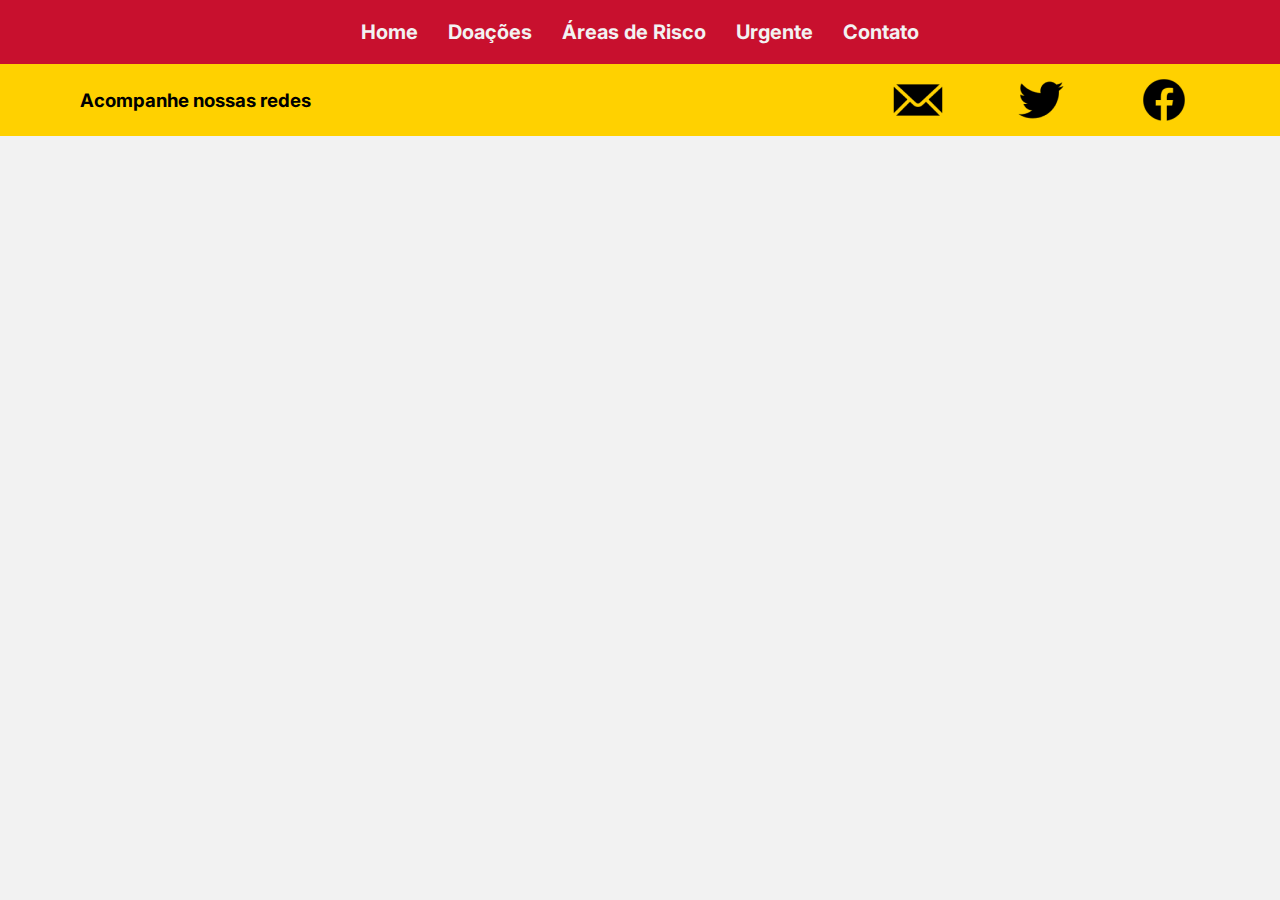
<file: recode-pro-main/index.html>
<!DOCTYPE html>
<html lang="pt-br">
<head>
    <meta charset="UTF-8">
    <meta name="viewport" content="width=device-width, initial-scale=1.0">
    <link rel="stylesheet" href="./css/global.css">
    <title>SOS RS</title>
</head>
<body>
    <header>
        <ul>
            <li><a href="#">Home</a></li>
            <li><a href="#">Doações</a></li>
            <li><a href="#">Áreas de Risco</a></li>
            <li><a href="#">Urgente</a></li>
            <li><a href="#">Contato</a></li>
        </ul>
    </header>

    <footer>
        <h3>Acompanhe nossas redes</h3>
        <div>
            <img src="./img/Letter.png" alt="">
            <img src="./img/Twitter.png" alt="">
            <img src="./img/Facebook.png" alt="">
        </div>
    </footer>
</body>
</html>
</file>
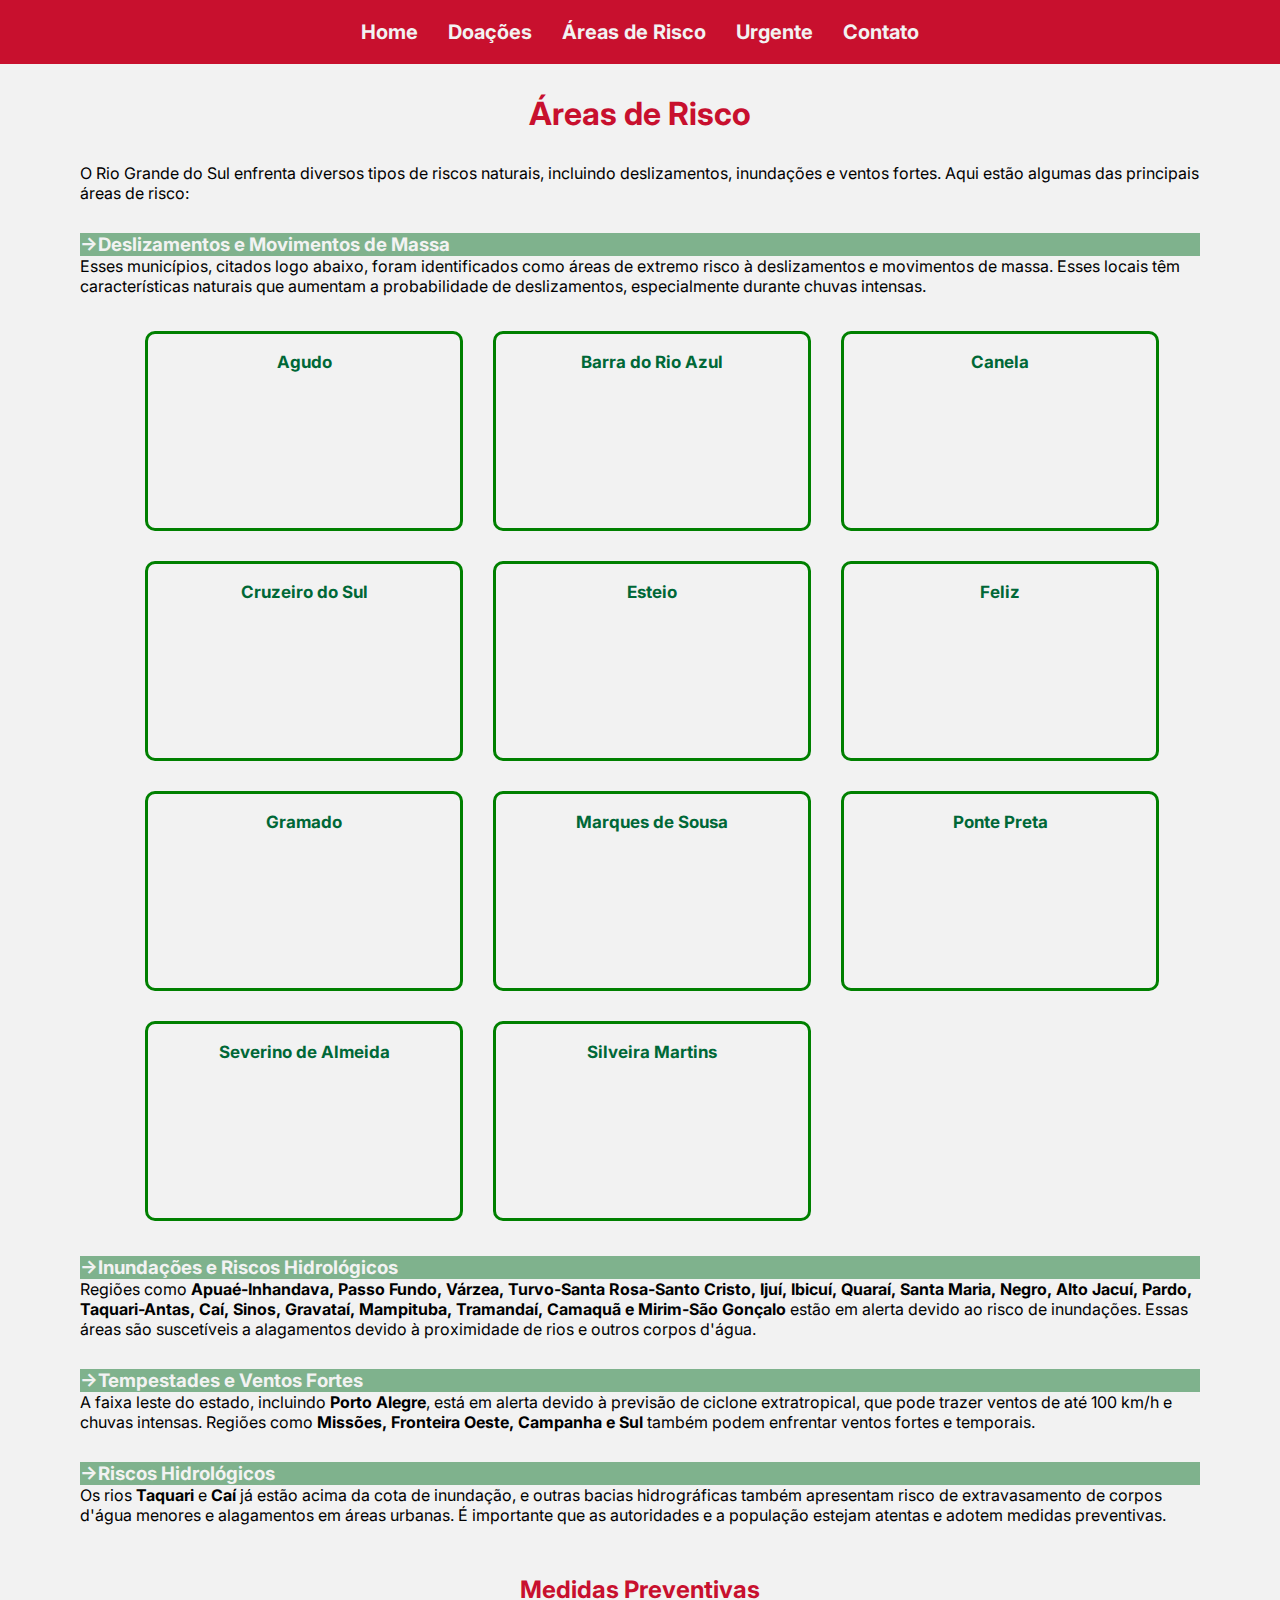
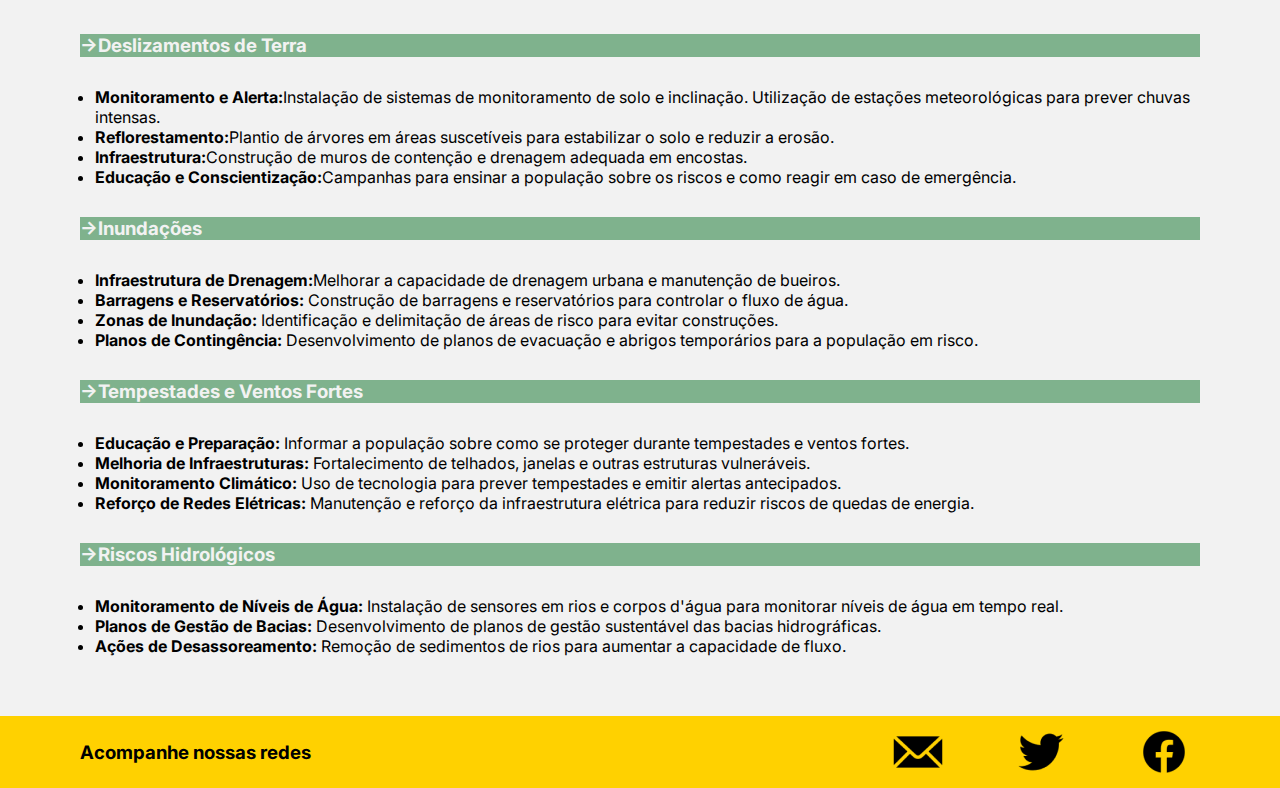
<file: Area_de_risco.html>
<!DOCTYPE html>
<html lang="pt-br">
<head>
    <meta charset="UTF-8">
    <meta http-equiv="X-UA-Compatible" content="IE=edge">
    <meta name="viewport" content="width=device-width, initial-scale=1.0">
    <link rel="stylesheet" href="./recode-pro-main/css/Areas_de_risco.css">
    <link rel="stylesheet" href="./recode-pro-main/css/global.css">
    <title>mapinha</title>
</head>
<body>
    <header>
        <ul>
            <li><a href="#">Home</a></li>
            <li><a href="#">Doações</a></li>
            <li><a href="#">Áreas de Risco</a></li>
            <li><a href="#">Urgente</a></li>
            <li><a href="#">Contato</a></li>
        </ul>
    </header>
    <main>
        <h1>Áreas de Risco</h1>
        <p>O Rio Grande do Sul enfrenta diversos tipos de riscos naturais, incluindo deslizamentos, inundações e ventos fortes. Aqui estão algumas das principais áreas de risco:</p>

        <h3 class="topicos">->Deslizamentos e Movimentos de Massa</h3>
        <p class="conteudo">Esses municípios, citados logo abaixo, foram identificados como áreas de extremo risco à deslizamentos e movimentos de massa. Esses locais têm características naturais que aumentam a probabilidade de deslizamentos, especialmente durante chuvas intensas.</p>

        <div class="mapbox">
            <div class="locais">
                <p>Agudo</p>
                <iframe src="https://www.google.com/maps/embed?pb=!1m18!1m12!1m3!1d11287.475486063871!2d-53.26149352093479!3d-29.64211040602883!2m3!1f0!2f0!3f0!3m2!1i1024!2i768!4f13.1!3m3!1m2!1s0x9503056976dfdf95%3A0x5e1289e001b0037e!2sAgudo%2C%20RS%2C%2096540-000!5e0!3m2!1spt-BR!2sbr!4v1729943905053!5m2!1spt-BR!2sbr" style="border:0;" allowfullscreen="" loading="lazy" referrerpolicy="no-referrer-when-downgrade"></iframe> 
            </div>
            <div class="locais">
                <p>Barra do Rio Azul</p>
                <iframe src="https://www.google.com/maps/embed?pb=!1m18!1m12!1m3!1d7083.8726365538105!2d-52.42039751175085!3d-27.40891610541931!2m3!1f0!2f0!3f0!3m2!1i1024!2i768!4f13.1!3m3!1m2!1s0x94e35c4c2c7017e9%3A0x6af275bc25cd4fd3!2sBarra%20do%20Rio%20Azul%2C%20RS%2C%2099795-000!5e0!3m2!1spt-BR!2sbr!4v1729944431576!5m2!1spt-BR!2sbr" style="border:0;" allowfullscreen="" loading="lazy" referrerpolicy="no-referrer-when-downgrade"></iframe>
            </div>
            <div class="locais">
                <p>Canela</p>
                <iframe src="https://www.google.com/maps/embed?pb=!1m18!1m12!1m3!1d55644.327425539544!2d-50.84554846597158!3d-29.347722021768536!2m3!1f0!2f0!3f0!3m2!1i1024!2i768!4f13.1!3m3!1m2!1s0x95192c76c3236717%3A0xe67aeee513fbb895!2sCanela%2C%20RS%2C%2095680-000!5e0!3m2!1spt-BR!2sbr!4v1729944694150!5m2!1spt-BR!2sbr" style="border:0;" allowfullscreen="" loading="lazy" referrerpolicy="no-referrer-when-downgrade"></iframe>
            </div>
            <div class="locais">
                <p>Cruzeiro do Sul</p>
                <iframe src="https://www.google.com/maps/embed?pb=!1m18!1m12!1m3!1d27774.99304364504!2d-52.01026053592819!3d-29.52002786223408!2m3!1f0!2f0!3f0!3m2!1i1024!2i768!4f13.1!3m3!1m2!1s0x951c62589db06e6d%3A0xde3179e5a137de77!2sCruzeiro%20do%20Sul%2C%20RS%2C%2095930-000!5e0!3m2!1spt-BR!2sbr!4v1729944527925!5m2!1spt-BR!2sbr" style="border:0;" allowfullscreen="" loading="lazy" referrerpolicy="no-referrer-when-downgrade"></iframe>
            </div>
            <div class="locais">
                <p>Esteio</p>
                <iframe src="https://www.google.com/maps/embed?pb=!1m18!1m12!1m3!1d110735.87790119278!2d-51.29655909007811!3d-29.849961062201636!2m3!1f0!2f0!3f0!3m2!1i1024!2i768!4f13.1!3m3!1m2!1s0x95196f0f63595647%3A0x268d91f5d4a02b67!2sEsteio%2C%20RS!5e0!3m2!1spt-BR!2sbr!4v1729944876768!5m2!1spt-BR!2sbr" style="border:0;" allowfullscreen="" loading="lazy" referrerpolicy="no-referrer-when-downgrade"></iframe>
            </div>
            <div class="locais">
                <p>Feliz</p>
                <iframe src="https://www.google.com/maps/embed?pb=!1m18!1m12!1m3!1d27792.806893067922!2d-51.3260744861351!3d-29.455064964398087!2m3!1f0!2f0!3f0!3m2!1i1024!2i768!4f13.1!3m3!1m2!1s0x951eab1dc1f348af%3A0x387b85e024a3ae2e!2sFeliz%2C%20RS%2C%2095770-000!5e0!3m2!1spt-BR!2sbr!4v1729944953467!5m2!1spt-BR!2sbr" style="border:0;" allowfullscreen="" loading="lazy" referrerpolicy="no-referrer-when-downgrade"></iframe>
            </div>
            <div class="locais">
                <p>Gramado</p>
                <iframe src="https://www.google.com/maps/embed?pb=!1m18!1m12!1m3!1d111253.71258316087!2d-50.94887090558417!3d-29.379700868312916!2m3!1f0!2f0!3f0!3m2!1i1024!2i768!4f13.1!3m3!1m2!1s0x951932427804321f%3A0xa71c25f081e5aea6!2sGramado%2C%20RS!5e0!3m2!1spt-BR!2sbr!4v1729945012611!5m2!1spt-BR!2sbr" style="border:0;" allowfullscreen="" loading="lazy" referrerpolicy="no-referrer-when-downgrade"></iframe>
            </div>
            <div class="locais">
                <p>Marques de Sousa</p>
                <iframe src="https://www.google.com/maps/embed?pb=!1m18!1m12!1m3!1d222688.05286502824!2d-52.30961835215404!3d-29.296981338267468!2m3!1f0!2f0!3f0!3m2!1i1024!2i768!4f13.1!3m3!1m2!1s0x951cf6cf14f519b7%3A0xa84011dcd54e7820!2sMarques%20de%20Souza%20-%20RS!5e0!3m2!1spt-BR!2sbr!4v1729945993302!5m2!1spt-BR!2sbr" style="border:0;" allowfullscreen="" loading="lazy" referrerpolicy="no-referrer-when-downgrade"></iframe>
            </div>
            <div class="locais">
                <p>Ponte Preta</p>
                <iframe src="https://www.google.com/maps/embed?pb=!1m18!1m12!1m3!1d113079.2822707122!2d-52.59285244202539!3d-27.663899233441576!2m3!1f0!2f0!3f0!3m2!1i1024!2i768!4f13.1!3m3!1m2!1s0x94e3386d353e11e9%3A0xf3ea07d3e562a01!2sPte.%20Preta%20-%20RS!5e0!3m2!1spt-BR!2sbr!4v1729945716450!5m2!1spt-BR!2sbr" style="border:0;" allowfullscreen="" loading="lazy" referrerpolicy="no-referrer-when-downgrade"></iframe>
            </div>
            <div class="locais">
                <p>Severino de Almeida</p>
                <iframe src="https://www.google.com/maps/embed?pb=!1m18!1m12!1m3!1d28329.631888952346!2d-52.15451237765983!3d-27.431752839039877!2m3!1f0!2f0!3f0!3m2!1i1024!2i768!4f13.1!3m3!1m2!1s0x94e371447f52370f%3A0xfc346a104a853d86!2sSeveriano%20de%20Almeida%2C%20RS%2C%2099810-000!5e0!3m2!1spt-BR!2sbr!4v1729945784418!5m2!1spt-BR!2sbr" style="border:0;" allowfullscreen="" loading="lazy" referrerpolicy="no-referrer-when-downgrade"></iframe>
            </div>
            <div class="locais">
                <p>Silveira Martins</p>
                <iframe src="https://www.google.com/maps/embed?pb=!1m18!1m12!1m3!1d110969.94107378228!2d-53.641208492150625!3d-29.63824203068025!2m3!1f0!2f0!3f0!3m2!1i1024!2i768!4f13.1!3m3!1m2!1s0x9503b25b7675b59f%3A0x88bae6d5b66204f9!2sSilveira%20Martins%20-%20RS!5e0!3m2!1spt-BR!2sbr!4v1729946408984!5m2!1spt-BR!2sbr" style="border:0;" allowfullscreen="" loading="lazy" referrerpolicy="no-referrer-when-downgrade"></iframe>
            </div>
        </div>

        <h3 class="topicos">->Inundações e Riscos Hidrológicos</h3>
        <p class="conteudo">Regiões como <strong>Apuaé-Inhandava, Passo Fundo, Várzea, Turvo-Santa Rosa-Santo Cristo, Ijuí, Ibicuí, Quaraí, Santa Maria, Negro, Alto Jacuí, Pardo, Taquari-Antas, Caí, Sinos, Gravataí, Mampituba, Tramandaí, Camaquã e Mirim-São Gonçalo</strong> estão em alerta devido ao risco de inundações. Essas áreas são suscetíveis a alagamentos devido à proximidade de rios e outros corpos d'água.</p>

        <h3 class="topicos">->Tempestades e Ventos Fortes</h3>
        <p class="conteudo">A faixa leste do estado, incluindo <strong>Porto Alegre</strong>, está em alerta devido à previsão de ciclone extratropical, que pode trazer ventos de até 100 km/h e chuvas intensas. Regiões como <strong>Missões, Fronteira Oeste, Campanha e Sul</strong> também podem enfrentar ventos fortes e temporais.</p>

        <h3 class="topicos">->Riscos Hidrológicos</h3>
        <p class="conteudo">Os rios <strong>Taquari</strong> e <strong>Caí</strong> já estão acima da cota de inundação, e outras bacias hidrográficas também apresentam risco de extravasamento de corpos d'água menores e alagamentos em áreas urbanas. É importante que as autoridades e a população estejam atentas e adotem medidas preventivas.</p>

        <h2>Medidas Preventivas</h2>

        <h3 class="topicos">->Deslizamentos de Terra</h3>
        <p class="conteudo">
            <ul>
                <li><strong>Monitoramento e Alerta:</strong>Instalação de sistemas de monitoramento de solo e inclinação. Utilização de estações meteorológicas para prever chuvas intensas.</li>
                <li><strong>Reflorestamento:</strong>Plantio de árvores em áreas suscetíveis para estabilizar o solo e reduzir a erosão.</li>
                <li><strong>Infraestrutura:</strong>Construção de muros de contenção e drenagem adequada em encostas.</li>
                <li><strong>Educação e Conscientização:</strong>Campanhas para ensinar a população sobre os riscos e como reagir em caso de emergência.</li>
            </ul>
        </p>

        <h3 class="topicos">->Inundações</h3>
        <p class="conteudo">
            <ul>
                <li><strong>Infraestrutura de Drenagem:</strong>Melhorar a capacidade de drenagem urbana e manutenção de bueiros.</li>
                <li><strong>Barragens e Reservatórios:</strong> Construção de barragens e reservatórios para controlar o fluxo de água.</li>
                <li><strong>Zonas de Inundação:</strong> Identificação e delimitação de áreas de risco para evitar construções.</li>
                <li><strong>Planos de Contingência:</strong> Desenvolvimento de planos de evacuação e abrigos temporários para a população em risco.</li>
            </ul>
        </p>

        <h3 class="topicos">->Tempestades e Ventos Fortes</h3>
        <p class="conteudo">
            <ul>
                <li><strong>Educação e Preparação:</strong> Informar a população sobre como se proteger durante tempestades e ventos fortes.</li>
                <li><strong>Melhoria de Infraestruturas:</strong> Fortalecimento de telhados, janelas e outras estruturas vulneráveis.</li>
                <li><strong>Monitoramento Climático:</strong> Uso de tecnologia para prever tempestades e emitir alertas antecipados.</li>
                <li><strong>Reforço de Redes Elétricas:</strong> Manutenção e reforço da infraestrutura elétrica para reduzir riscos de quedas de energia.</li>
            </ul>
        </p>

        <h3 class="topicos">->Riscos Hidrológicos</h3>
        <p class="conteudo">
            <ul class="conteudo2">
                <li><strong>Monitoramento de Níveis de Água:</strong> Instalação de sensores em rios e corpos d'água para monitorar níveis de água em tempo real.</li>
                <li><strong>Planos de Gestão de Bacias:</strong> Desenvolvimento de planos de gestão sustentável das bacias hidrográficas.</li>
                <li><strong>Ações de Desassoreamento:</strong> Remoção de sedimentos de rios para aumentar a capacidade de fluxo.</li>
            </ul>
        </p>
    </main>
    <footer>
        <h3>Acompanhe nossas redes</h3>
        <div>
            <img src="./recode-pro-main/img/Letter.png" alt="">
            <img src="./recode-pro-main/img/Twitter.png" alt="">
            <img src="./recode-pro-main/img/Facebook.png" alt="">
        </div>
    </footer>
</body>
</html>
</file>
<file: recode-pro-main/css/global.css>
@import url('https://fonts.googleapis.com/css2?family=Inter:ital,opsz,wght@0,14..32,100..900;1,14..32,100..900&display=swap');

*{
    margin: 0;
    padding: 0;
    box-sizing: border-box;
    font-family: "Inter", sans-serif;
}

body{
    background-color: #f2f2f2;    
}

header{
    background-color: #C8102E;
}

header ul{
    list-style: none;
    display: flex;
    justify-content: center;
    align-items: center;
    padding: 20px 0;
    gap: 30px;
    font-weight: bold;
    font-size: 20px;
}

a {
    text-decoration: none;
    color: #f2f2f2;
}

main{
    padding: 30px 80px;
}

footer{
    background-color: #FFD100;
    display: flex;
    justify-content: space-between;
    align-items: center;
    padding: 10px 80px;
}

footer div{
    display: flex;
    gap: 51px;
}

footer img{
    width: 72px;
    height: 52px;
}
</file>
<file: recode-pro-main/css/Areas_de_risco.css>
main{
    padding-bottom: 50px;
}

h1{
    color: #C8102E;
    text-align: center;
    margin-bottom: 30px;
}

.topicos{
    margin-top: 30px;
    background-color: rgba(95, 160, 113, 0.779);
    color:#f2f2f2;
}

.conteudo{
    margin-bottom: 30px;    
}

.conteudo2{
    margin-bottom: 30px;
}

h2{
    color: #C8102E;
    text-align: center;
    margin-bottom: 30px; 
    margin-top: 50px;   
}

.mapbox{
    display: flex;
    width: 100%;
    flex-flow: row wrap;
    justify-content: flex-start;
    align-items: center;
    gap: 20px;
    background: #f2f2f2;
    padding-left: 60px;
}

.mapbox div{
    width: 30%;
}

.mapbox p{
    width: 100%;
    padding: 13px 0;
    font-size: 17px;
    font-weight: bold;
    color: #006837;
    text-align: center;
}

.locais{
    width: 300px;
    height: 200px;
    border: 3px solid green;
    margin: 5px;
    border-radius: 10px;
    padding: 5px;
    overflow: hidden;
}

.mapbox inframe{
    width: 100%;
} 

ul{
    padding-left: 15px;
}
</file>
